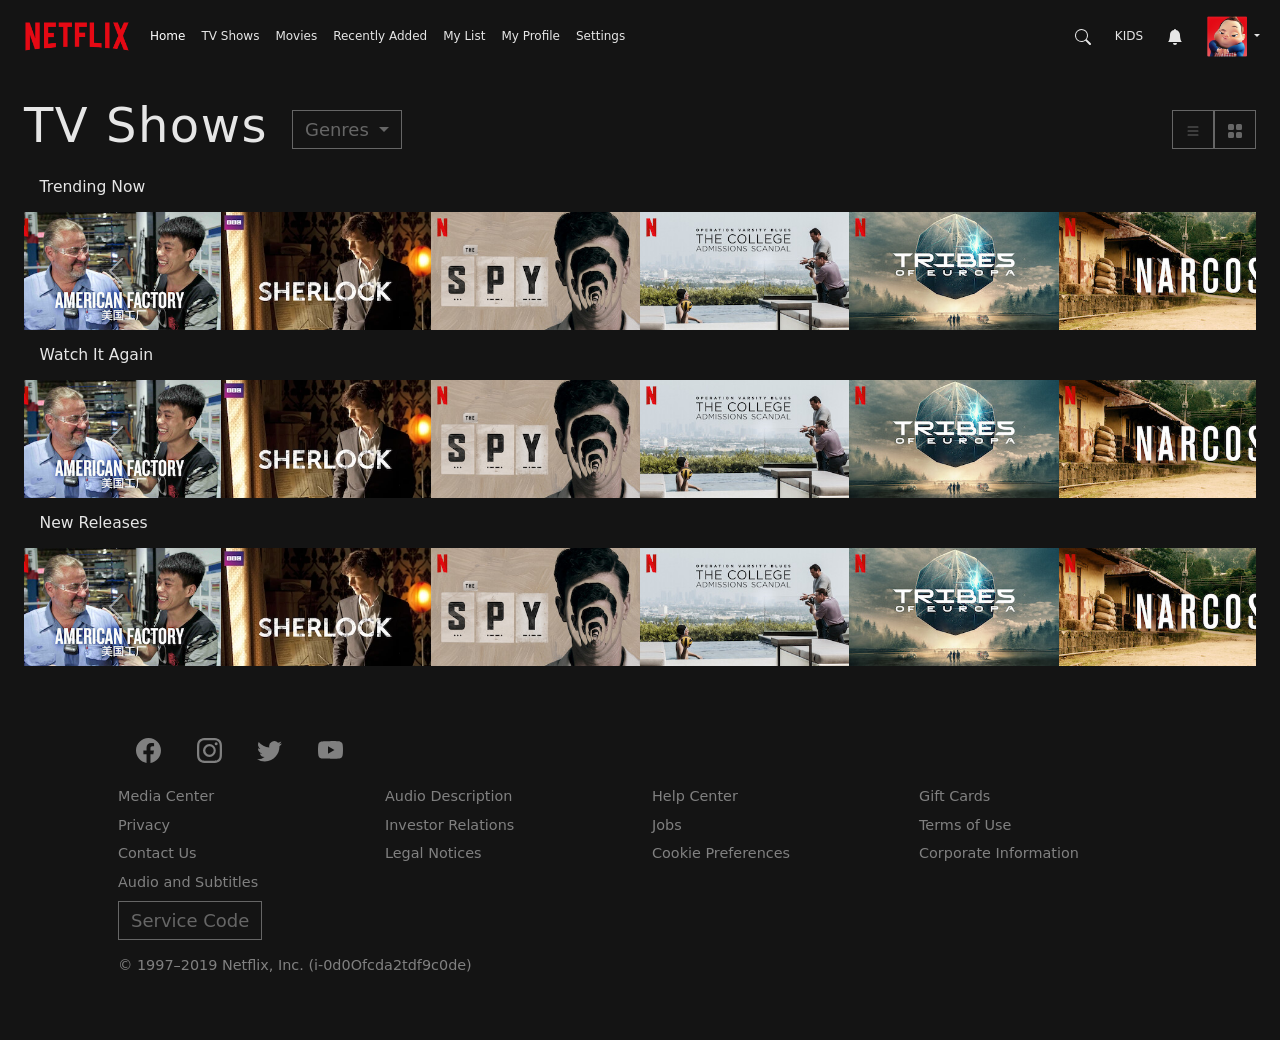
<file: HomePage/index.html>
<!doctype html>
<html lang="en">
  <head>
    <meta charset="utf-8" />
    <meta name="viewport" content="width=device-width, initial-scale=1" />
    <title>Netflix Homepage</title>
    <link
      href="https://cdn.jsdelivr.net/npm/bootstrap@5.3.8/dist/css/bootstrap.min.css"
      rel="stylesheet"
      integrity="sha384-sRIl4kxILFvY47J16cr9ZwB07vP4J8+LH7qKQnuqkuIAvNWLzeN8tE5YBujZqJLB"
      crossorigin="anonymous"
    />
    <link rel="stylesheet" href="../my-style.css" />
  </head>
  <body>
    <header>
      <!-- NAVBAR START -->
      <nav class="navbar navbar-expand-md navbar-dark">
        <div class="container-fluid">
          <a href="../HomePage/index.html">
            <img
              src="../Netflix-assets/assets/netflix_logo.png"
              alt="logo"
              class="logo"
            />
          </a>
          <button
            class="navbar-toggler"
            type="button"
            data-bs-toggle="collapse"
            data-bs-target="#navbarSupportedContent"
            aria-controls="navbarSupportedContent"
            aria-expanded="false"
            aria-label="Toggle navigation"
          >
            <span class="navbar-toggler-icon"></span>
          </button>
          <div class="collapse navbar-collapse" id="navbarSupportedContent">
            <ul class="navbar-nav me-auto mb-2 mb-lg-0">
              <li class="nav-item">
                <a class="nav-link active" aria-current="page" href="#">Home</a>
              </li>
              <li class="nav-item">
                <a class="nav-link" href="#">TV Shows</a>
              </li>
              <li class="nav-item">
                <a class="nav-link" href="#">Movies</a>
              </li>
              <li class="nav-item">
                <a class="nav-link" href="#">Recently Added</a>
              </li>
              <li class="nav-item">
                <a class="nav-link" href="#">My List</a>
              </li>
              <li class="nav-item">
                <a class="nav-link" href="../ProfilePage/profile.html"
                  >My Profile</a
                >
              </li>
              <li class="nav-item">
                <a class="nav-link" href="../SettingsPage/settings.html"
                  >Settings</a
                >
              </li>
            </ul>

            <ul
              class="navbar-nav d-flex justify-content-end align-items-center d-none d-md-flex"
            >
              <li>
                <svg
                  xmlns="http://www.w3.org/2000/svg"
                  width="16"
                  height="16"
                  fill="currentColor"
                  class="icon bi bi-search mx-3"
                  viewBox="0 0 16 16"
                >
                  <path
                    d="M11.742 10.344a6.5 6.5 0 1 0-1.397 1.398h-.001q.044.06.098.115l3.85 3.85a1 1 0 0 0 1.415-1.414l-3.85-3.85a1 1 0 0 0-.115-.1zM12 6.5a5.5 5.5 0 1 1-11 0 5.5 5.5 0 0 1 11 0"
                  />
                </svg>
              </li>
              <li class="nav-item">
                <a class="nav-link" href="#">KIDS</a>
              </li>
              <li>
                <svg
                  xmlns="http://www.w3.org/2000/svg"
                  width="16"
                  height="16"
                  fill="currentColor"
                  class="icon bi bi-bell-fill mx-3"
                  viewBox="0 0 16 16"
                >
                  <path
                    d="M8 16a2 2 0 0 0 2-2H6a2 2 0 0 0 2 2m.995-14.901a1 1 0 1 0-1.99 0A5 5 0 0 0 3 6c0 1.098-.5 6-2 7h14c-1.5-1-2-5.902-2-7 0-2.42-1.72-4.44-4.005-4.901"
                  />
                </svg>
              </li>
              <li class="nav-item dropdown">
                <a
                  class="nav-link dropdown-toggle"
                  href="#"
                  role="button"
                  data-bs-toggle="dropdown"
                  aria-expanded="false"
                >
                  <img
                    src="../Netflix-assets/assets/avatar.png"
                    alt="avatar"
                    class="avatar"
                  />
                </a>

                <ul class="dropdown-menu dropdown-menu-end">
                  <li>
                    <a class="dropdown-item" href="../ProfilePage/profile.html"
                      >Profile</a
                    >
                  </li>
                  <li>
                    <a
                      class="dropdown-item"
                      href="../SettingsPage/settings.html"
                      >Settings</a
                    >
                  </li>
                  <li><hr class="dropdown-divider" /></li>
                </ul>
              </li>
            </ul>
          </div>
        </div>
      </nav>
      <!-- NAVBAR END -->
    </header>
    <main class="homepage-main p-4">
      <div class="d-flex justify-content-between align-items-center">
        <!-- DROPDOWN AND H1 START -->
        <div
          class="genres d-flex flex-column flex-md-row align-items-start align-items-md-center"
        >
          <h1>TV Shows</h1>
          <div class="dropdown mt-2 mt-md-0 mx-md-4">
            <button
              class="btn btn-netflix dropdown-toggle"
              data-bs-toggle="dropdown"
            >
              Genres
            </button>

            <ul class="dropdown-menu">
              <li><a class="dropdown-item" href="#">Action</a></li>
              <li><a class="dropdown-item" href="#">Adventure</a></li>
              <li><a class="dropdown-item" href="#">Comedy</a></li>
              <li><a class="dropdown-item" href="#">Drama</a></li>
              <li><a class="dropdown-item" href="#">Horror</a></li>
              <li><a class="dropdown-item" href="#">Romance</a></li>
              <li><a class="dropdown-item" href="#">Sci-Fi</a></li>
            </ul>
          </div>
        </div>
        <!-- DROPDOWN AND H1 END -->
        <!-- MENU BTNS START -->
        <div class="d-flex gap-2 gap-lg-0 mt-2 mt-md-0 ms-lg-auto">
          <button class="btn btn-netflix">
            <svg
              xmlns="http://www.w3.org/2000/svg"
              width="16"
              height="16"
              fill="currentColor"
              class="bi bi-list"
              viewBox="0 0 16 16"
            >
              <path
                fill-rule="evenodd"
                d="M2.5 12a.5.5 0 0 1 .5-.5h10a.5.5 0 0 1 0 1H3a.5.5 0 0 1-.5-.5m0-4a.5.5 0 0 1 .5-.5h10a.5.5 0 0 1 0 1H3a.5.5 0 0 1-.5-.5m0-4a.5.5 0 0 1 .5-.5h10a.5.5 0 0 1 0 1H3a.5.5 0 0 1-.5-.5"
              />
            </svg>
          </button>
          <button class="btn btn-netflix">
            <svg
              xmlns="http://www.w3.org/2000/svg"
              width="16"
              height="16"
              fill="currentColor"
              class="bi bi-grid-fill"
              viewBox="0 0 16 16"
            >
              <path
                d="M1 2.5A1.5 1.5 0 0 1 2.5 1h3A1.5 1.5 0 0 1 7 2.5v3A1.5 1.5 0 0 1 5.5 7h-3A1.5 1.5 0 0 1 1 5.5zm8 0A1.5 1.5 0 0 1 10.5 1h3A1.5 1.5 0 0 1 15 2.5v3A1.5 1.5 0 0 1 13.5 7h-3A1.5 1.5 0 0 1 9 5.5zm-8 8A1.5 1.5 0 0 1 2.5 9h3A1.5 1.5 0 0 1 7 10.5v3A1.5 1.5 0 0 1 5.5 15h-3A1.5 1.5 0 0 1 1 13.5zm8 0A1.5 1.5 0 0 1 10.5 9h3a1.5 1.5 0 0 1 1.5 1.5v3a1.5 1.5 0 0 1-1.5 1.5h-3A1.5 1.5 0 0 1 9 13.5z"
              />
            </svg>
          </button>
        </div>
        <!-- MENU BTNS END -->
      </div>
      <!-- CAROUSELS -->
      <section class="carousels">
        <!-- FIRST CAROUSEL START -->
        <h2>Trending Now</h2>
        <div
          id="carouselTrending"
          class="carousel slide"
          data-bs-ride="carousel"
        >
          <div class="carousel-inner">
            <!-- FIRST SLIDE -->
            <div class="carousel-item active">
              <div class="row">
                <div class="col-6 col-md-3 col-lg-2">
                  <img
                    src="../Netflix-assets/assets/media/media1.jpg"
                    class="d-block w-100"
                  />
                </div>

                <div class="col-6 col-md-3 col-lg-2">
                  <img
                    src="../Netflix-assets/assets/media/media0.webp"
                    class="d-block w-100"
                  />
                </div>

                <div class="d-none d-md-block col-md-3 col-lg-2">
                  <img
                    src="../Netflix-assets/assets/media/media10.jpg"
                    class="d-block w-100"
                  />
                </div>

                <div class="d-none d-md-block col-md-3 col-lg-2">
                  <img
                    src="../Netflix-assets/assets/media/media11.jpg"
                    class="d-block w-100"
                  />
                </div>

                <div class="d-none d-lg-block col-lg-2">
                  <img
                    src="../Netflix-assets/assets/media/media12.jpg"
                    class="d-block w-100"
                  />
                </div>

                <div class="d-none d-lg-block col-lg-2">
                  <img
                    src="../Netflix-assets/assets/media/media13.jpg"
                    class="d-block w-100"
                  />
                </div>
              </div>
            </div>

            <!-- SECOND SLIDE -->
            <div class="carousel-item">
              <div class="row">
                <div class="col-6 col-md-3 col-lg-2">
                  <img
                    src="../Netflix-assets/assets/media/media14.webp"
                    class="d-block w-100"
                  />
                </div>

                <div class="col-6 col-md-3 col-lg-2">
                  <img
                    src="../Netflix-assets/assets/media/media15.jpg"
                    class="d-block w-100"
                  />
                </div>

                <div class="d-none d-md-block col-md-3 col-lg-2">
                  <img
                    src="../Netflix-assets/assets/media/media16.webp"
                    class="d-block w-100"
                  />
                </div>

                <div class="d-none d-md-block col-md-3 col-lg-2">
                  <img
                    src="../Netflix-assets/assets/media/media17.jpg"
                    class="d-block w-100"
                  />
                </div>

                <div class="d-none d-lg-block col-lg-2">
                  <img
                    src="../Netflix-assets/assets/media/media18.jpg"
                    class="d-block w-100"
                  />
                </div>

                <div class="d-none d-lg-block col-lg-2">
                  <img
                    src="../Netflix-assets/assets/media/media19.webp"
                    class="d-block w-100"
                  />
                </div>
              </div>
            </div>

            <!-- THIRD SLIDE -->
            <div class="carousel-item">
              <div class="row">
                <div class="col-6 col-md-3 col-lg-2">
                  <img
                    src="../Netflix-assets/assets/media/media2.webp"
                    class="d-block w-100"
                  />
                </div>

                <div class="col-6 col-md-3 col-lg-2">
                  <img
                    src="../Netflix-assets/assets/media/media20.jpg"
                    class="d-block w-100"
                  />
                </div>

                <div class="d-none d-md-block col-md-3 col-lg-2">
                  <img
                    src="../Netflix-assets/assets/media/media21.webp"
                    class="d-block w-100"
                  />
                </div>

                <div class="d-none d-md-block col-md-3 col-lg-2">
                  <img
                    src="../Netflix-assets/assets/media/media22.webp"
                    class="d-block w-100"
                  />
                </div>

                <div class="d-none d-lg-block col-lg-2">
                  <img
                    src="../Netflix-assets/assets/media/media23.webp"
                    class="d-block w-100"
                  />
                </div>

                <div class="d-none d-lg-block col-lg-2">
                  <img
                    src="../Netflix-assets/assets/media/media24.jpg"
                    class="d-block w-100"
                  />
                </div>
              </div>
            </div>
          </div>
          <button
            class="carousel-control-prev"
            type="button"
            data-bs-target="#carouselTrending"
            data-bs-slide="prev"
          >
            <span class="carousel-control-prev-icon"></span>
          </button>

          <button
            class="carousel-control-next"
            type="button"
            data-bs-target="#carouselTrending"
            data-bs-slide="next"
          >
            <span class="carousel-control-next-icon"></span>
          </button>
        </div>
        <!-- FIRST CAROUSEL END -->
        <!-- SECOND CAROUSEL START -->
        <h2>Watch It Again</h2>
        <div id="carouselAgain" class="carousel slide" data-bs-ride="carousel">
          <div class="carousel-inner">
            <!-- FIRST SLIDE -->
            <div class="carousel-item active">
              <div class="row">
                <div class="col-6 col-md-3 col-lg-2">
                  <img
                    src="../Netflix-assets/assets/media/media1.jpg"
                    class="d-block w-100"
                  />
                </div>

                <div class="col-6 col-md-3 col-lg-2">
                  <img
                    src="../Netflix-assets/assets/media/media0.webp"
                    class="d-block w-100"
                  />
                </div>

                <div class="d-none d-md-block col-md-3 col-lg-2">
                  <img
                    src="../Netflix-assets/assets/media/media10.jpg"
                    class="d-block w-100"
                  />
                </div>

                <div class="d-none d-md-block col-md-3 col-lg-2">
                  <img
                    src="../Netflix-assets/assets/media/media11.jpg"
                    class="d-block w-100"
                  />
                </div>

                <div class="d-none d-lg-block col-lg-2">
                  <img
                    src="../Netflix-assets/assets/media/media12.jpg"
                    class="d-block w-100"
                  />
                </div>

                <div class="d-none d-lg-block col-lg-2">
                  <img
                    src="../Netflix-assets/assets/media/media13.jpg"
                    class="d-block w-100"
                  />
                </div>
              </div>
            </div>

            <!-- SECOND SLIDE -->
            <div class="carousel-item">
              <div class="row">
                <div class="col-6 col-md-3 col-lg-2">
                  <img
                    src="../Netflix-assets/assets/media/media14.webp"
                    class="d-block w-100"
                  />
                </div>

                <div class="col-6 col-md-3 col-lg-2">
                  <img
                    src="../Netflix-assets/assets/media/media15.jpg"
                    class="d-block w-100"
                  />
                </div>

                <div class="d-none d-md-block col-md-3 col-lg-2">
                  <img
                    src="../Netflix-assets/assets/media/media16.webp"
                    class="d-block w-100"
                  />
                </div>

                <div class="d-none d-md-block col-md-3 col-lg-2">
                  <img
                    src="../Netflix-assets/assets/media/media17.jpg"
                    class="d-block w-100"
                  />
                </div>

                <div class="d-none d-lg-block col-lg-2">
                  <img
                    src="../Netflix-assets/assets/media/media18.jpg"
                    class="d-block w-100"
                  />
                </div>

                <div class="d-none d-lg-block col-lg-2">
                  <img
                    src="../Netflix-assets/assets/media/media19.webp"
                    class="d-block w-100"
                  />
                </div>
              </div>
            </div>

            <!-- THIRD SLIDE -->
            <div class="carousel-item">
              <div class="row">
                <div class="col-6 col-md-3 col-lg-2">
                  <img
                    src="../Netflix-assets/assets/media/media2.webp"
                    class="d-block w-100"
                  />
                </div>

                <div class="col-6 col-md-3 col-lg-2">
                  <img
                    src="../Netflix-assets/assets/media/media20.jpg"
                    class="d-block w-100"
                  />
                </div>

                <div class="d-none d-md-block col-md-3 col-lg-2">
                  <img
                    src="../Netflix-assets/assets/media/media21.webp"
                    class="d-block w-100"
                  />
                </div>

                <div class="d-none d-md-block col-md-3 col-lg-2">
                  <img
                    src="../Netflix-assets/assets/media/media22.webp"
                    class="d-block w-100"
                  />
                </div>

                <div class="d-none d-lg-block col-lg-2">
                  <img
                    src="../Netflix-assets/assets/media/media23.webp"
                    class="d-block w-100"
                  />
                </div>

                <div class="d-none d-lg-block col-lg-2">
                  <img
                    src="../Netflix-assets/assets/media/media24.jpg"
                    class="d-block w-100"
                  />
                </div>
              </div>
            </div>
          </div>
          <button
            class="carousel-control-prev"
            type="button"
            data-bs-target="#carouselAgain"
            data-bs-slide="prev"
          >
            <span class="carousel-control-prev-icon"></span>
          </button>

          <button
            class="carousel-control-next"
            type="button"
            data-bs-target="#carouselAgain"
            data-bs-slide="next"
          >
            <span class="carousel-control-next-icon"></span>
          </button>
        </div>
        <!-- SECOND CAROUSEL END -->
        <!-- THIRD CAROUSEL START -->
        <h2>New Releases</h2>
        <div
          id="carouselRelease"
          class="carousel slide"
          data-bs-ride="carousel"
        >
          <div class="carousel-inner">
            <!-- FIRST SLIDE -->
            <div class="carousel-item active">
              <div class="row">
                <div class="col-6 col-md-3 col-lg-2">
                  <img
                    src="../Netflix-assets/assets/media/media1.jpg"
                    class="d-block w-100"
                  />
                </div>

                <div class="col-6 col-md-3 col-lg-2">
                  <img
                    src="../Netflix-assets/assets/media/media0.webp"
                    class="d-block w-100"
                  />
                </div>

                <div class="d-none d-md-block col-md-3 col-lg-2">
                  <img
                    src="../Netflix-assets/assets/media/media10.jpg"
                    class="d-block w-100"
                  />
                </div>

                <div class="d-none d-md-block col-md-3 col-lg-2">
                  <img
                    src="../Netflix-assets/assets/media/media11.jpg"
                    class="d-block w-100"
                  />
                </div>

                <div class="d-none d-lg-block col-lg-2">
                  <img
                    src="../Netflix-assets/assets/media/media12.jpg"
                    class="d-block w-100"
                  />
                </div>

                <div class="d-none d-lg-block col-lg-2">
                  <img
                    src="../Netflix-assets/assets/media/media13.jpg"
                    class="d-block w-100"
                  />
                </div>
              </div>
            </div>

            <!-- SECOND SLIDE -->
            <div class="carousel-item">
              <div class="row">
                <div class="col-6 col-md-3 col-lg-2">
                  <img
                    src="../Netflix-assets/assets/media/media14.webp"
                    class="d-block w-100"
                  />
                </div>

                <div class="col-6 col-md-3 col-lg-2">
                  <img
                    src="../Netflix-assets/assets/media/media15.jpg"
                    class="d-block w-100"
                  />
                </div>

                <div class="d-none d-md-block col-md-3 col-lg-2">
                  <img
                    src="../Netflix-assets/assets/media/media16.webp"
                    class="d-block w-100"
                  />
                </div>

                <div class="d-none d-md-block col-md-3 col-lg-2">
                  <img
                    src="../Netflix-assets/assets/media/media17.jpg"
                    class="d-block w-100"
                  />
                </div>

                <div class="d-none d-lg-block col-lg-2">
                  <img
                    src="../Netflix-assets/assets/media/media18.jpg"
                    class="d-block w-100"
                  />
                </div>

                <div class="d-none d-lg-block col-lg-2">
                  <img
                    src="../Netflix-assets/assets/media/media19.webp"
                    class="d-block w-100"
                  />
                </div>
              </div>
            </div>

            <!-- THIRD SLIDE -->
            <div class="carousel-item">
              <div class="row">
                <div class="col-6 col-md-3 col-lg-2">
                  <img
                    src="../Netflix-assets/assets/media/media2.webp"
                    class="d-block w-100"
                  />
                </div>

                <div class="col-6 col-md-3 col-lg-2">
                  <img
                    src="../Netflix-assets/assets/media/media20.jpg"
                    class="d-block w-100"
                  />
                </div>

                <div class="d-none d-md-block col-md-3 col-lg-2">
                  <img
                    src="../Netflix-assets/assets/media/media21.webp"
                    class="d-block w-100"
                  />
                </div>

                <div class="d-none d-md-block col-md-3 col-lg-2">
                  <img
                    src="../Netflix-assets/assets/media/media22.webp"
                    class="d-block w-100"
                  />
                </div>

                <div class="d-none d-lg-block col-lg-2">
                  <img
                    src="../Netflix-assets/assets/media/media23.webp"
                    class="d-block w-100"
                  />
                </div>

                <div class="d-none d-lg-block col-lg-2">
                  <img
                    src="../Netflix-assets/assets/media/media24.jpg"
                    class="d-block w-100"
                  />
                </div>
              </div>
            </div>
          </div>
          <button
            class="carousel-control-prev"
            type="button"
            data-bs-target="#carouselRelease"
            data-bs-slide="prev"
          >
            <span class="carousel-control-prev-icon"></span>
          </button>

          <button
            class="carousel-control-next"
            type="button"
            data-bs-target="#carouselRelease"
            data-bs-slide="next"
          >
            <span class="carousel-control-next-icon"></span>
          </button>
        </div>
        <!-- CAROUSEL END -->
      </section>
      <!-- CAROUSELS END -->
    </main>
    <footer>
      <div class="container p-5">
        <div class="row icons mb-3">
          <div
            class="col-12 col-md-6 offset-md-3 col-lg-3 offset-lg-0 d-flex justify-content-around lg-justify-content-between"
          >
            <div>
              <svg
                xmlns="http://www.w3.org/2000/svg"
                width="25"
                height="25"
                fill="currentColor"
                class="icon bi bi-facebook"
                viewBox="0 0 16 16"
              >
                <path
                  d="M16 8.049c0-4.446-3.582-8.05-8-8.05C3.58 0-.002 3.603-.002 8.05c0 4.017 2.926 7.347 6.75 7.951v-5.625h-2.03V8.05H6.75V6.275c0-2.017 1.195-3.131 3.022-3.131.876 0 1.791.157 1.791.157v1.98h-1.009c-.993 0-1.303.621-1.303 1.258v1.51h2.218l-.354 2.326H9.25V16c3.824-.604 6.75-3.934 6.75-7.951"
                />
              </svg>
            </div>
            <div>
              <svg
                xmlns="http://www.w3.org/2000/svg"
                width="25"
                height="25"
                fill="currentColor"
                class="icon bi bi-instagram"
                viewBox="0 0 16 16"
              >
                <path
                  d="M8 0C5.829 0 5.556.01 4.703.048 3.85.088 3.269.222 2.76.42a3.9 3.9 0 0 0-1.417.923A3.9 3.9 0 0 0 .42 2.76C.222 3.268.087 3.85.048 4.7.01 5.555 0 5.827 0 8.001c0 2.172.01 2.444.048 3.297.04.852.174 1.433.372 1.942.205.526.478.972.923 1.417.444.445.89.719 1.416.923.51.198 1.09.333 1.942.372C5.555 15.99 5.827 16 8 16s2.444-.01 3.298-.048c.851-.04 1.434-.174 1.943-.372a3.9 3.9 0 0 0 1.416-.923c.445-.445.718-.891.923-1.417.197-.509.332-1.09.372-1.942C15.99 10.445 16 10.173 16 8s-.01-2.445-.048-3.299c-.04-.851-.175-1.433-.372-1.941a3.9 3.9 0 0 0-.923-1.417A3.9 3.9 0 0 0 13.24.42c-.51-.198-1.092-.333-1.943-.372C10.443.01 10.172 0 7.998 0zm-.717 1.442h.718c2.136 0 2.389.007 3.232.046.78.035 1.204.166 1.486.275.373.145.64.319.92.599s.453.546.598.92c.11.281.24.705.275 1.485.039.843.047 1.096.047 3.231s-.008 2.389-.047 3.232c-.035.78-.166 1.203-.275 1.485a2.5 2.5 0 0 1-.599.919c-.28.28-.546.453-.92.598-.28.11-.704.24-1.485.276-.843.038-1.096.047-3.232.047s-2.39-.009-3.233-.047c-.78-.036-1.203-.166-1.485-.276a2.5 2.5 0 0 1-.92-.598 2.5 2.5 0 0 1-.6-.92c-.109-.281-.24-.705-.275-1.485-.038-.843-.046-1.096-.046-3.233s.008-2.388.046-3.231c.036-.78.166-1.204.276-1.486.145-.373.319-.64.599-.92s.546-.453.92-.598c.282-.11.705-.24 1.485-.276.738-.034 1.024-.044 2.515-.045zm4.988 1.328a.96.96 0 1 0 0 1.92.96.96 0 0 0 0-1.92m-4.27 1.122a4.109 4.109 0 1 0 0 8.217 4.109 4.109 0 0 0 0-8.217m0 1.441a2.667 2.667 0 1 1 0 5.334 2.667 2.667 0 0 1 0-5.334"
                />
              </svg>
            </div>
            <div>
              <svg
                xmlns="http://www.w3.org/2000/svg"
                width="25"
                height="25"
                fill="currentColor"
                class="icon bi bi-twitter"
                viewBox="0 0 16 16"
              >
                <path
                  d="M5.026 15c6.038 0 9.341-5.003 9.341-9.334q.002-.211-.006-.422A6.7 6.7 0 0 0 16 3.542a6.7 6.7 0 0 1-1.889.518 3.3 3.3 0 0 0 1.447-1.817 6.5 6.5 0 0 1-2.087.793A3.286 3.286 0 0 0 7.875 6.03a9.32 9.32 0 0 1-6.767-3.429 3.29 3.29 0 0 0 1.018 4.382A3.3 3.3 0 0 1 .64 6.575v.045a3.29 3.29 0 0 0 2.632 3.218 3.2 3.2 0 0 1-.865.115 3 3 0 0 1-.614-.057 3.28 3.28 0 0 0 3.067 2.277A6.6 6.6 0 0 1 .78 13.58a6 6 0 0 1-.78-.045A9.34 9.34 0 0 0 5.026 15"
                />
              </svg>
            </div>
            <div>
              <svg
                xmlns="http://www.w3.org/2000/svg"
                width="25"
                height="25"
                fill="currentColor"
                class="icon bi bi-youtube"
                viewBox="0 0 16 16"
              >
                <path
                  d="M8.051 1.999h.089c.822.003 4.987.033 6.11.335a2.01 2.01 0 0 1 1.415 1.42c.101.38.172.883.22 1.402l.01.104.022.26.008.104c.065.914.073 1.77.074 1.957v.075c-.001.194-.01 1.108-.082 2.06l-.008.105-.009.104c-.05.572-.124 1.14-.235 1.558a2.01 2.01 0 0 1-1.415 1.42c-1.16.312-5.569.334-6.18.335h-.142c-.309 0-1.587-.006-2.927-.052l-.17-.006-.087-.004-.171-.007-.171-.007c-1.11-.049-2.167-.128-2.654-.26a2.01 2.01 0 0 1-1.415-1.419c-.111-.417-.185-.986-.235-1.558L.09 9.82l-.008-.104A31 31 0 0 1 0 7.68v-.123c.002-.215.01-.958.064-1.778l.007-.103.003-.052.008-.104.022-.26.01-.104c.048-.519.119-1.023.22-1.402a2.01 2.01 0 0 1 1.415-1.42c.487-.13 1.544-.21 2.654-.26l.17-.007.172-.006.086-.003.171-.007A100 100 0 0 1 7.858 2zM6.4 5.209v4.818l4.157-2.408z"
                />
              </svg>
            </div>
          </div>
        </div>
        <div class="row links">
          <div class="col-6 col-md-3">
            <p class="footer-li">Media Center</p>
            <p class="footer-li">Privacy</p>
            <p class="footer-li">Contact Us</p>
            <p class="footer-li">Audio and Subtitles</p>
          </div>

          <div class="col-6 col-md-3">
            <p class="footer-li">Audio Description</p>
            <p class="footer-li">Investor Relations</p>
            <p class="footer-li">Legal Notices</p>
          </div>

          <div class="col-6 col-md-3">
            <p class="footer-li">Help Center</p>
            <p class="footer-li">Jobs</p>
            <p class="footer-li">Cookie Preferences</p>
          </div>

          <div class="col-6 col-md-3">
            <p class="footer-li">Gift Cards</p>
            <p class="footer-li">Terms of Use</p>
            <p class="footer-li">Corporate Information</p>
          </div>
        </div>
        <div class="d-flex flex-column align-items-center align-items-lg-start">
          <button class="btn btn-netflix">Service Code</button>
          <p class="py-2">
            &copy; 1997–2019 Netflix, Inc. (i-0d0Ofcda2tdf9c0de)
          </p>
        </div>
      </div>
    </footer>
    <script
      src="https://cdn.jsdelivr.net/npm/bootstrap@5.3.8/dist/js/bootstrap.bundle.min.js"
      integrity="sha384-FKyoEForCGlyvwx9Hj09JcYn3nv7wiPVlz7YYwJrWVcXK/BmnVDxM+D2scQbITxI"
      crossorigin="anonymous"
    ></script>
  </body>
</html>
</file>
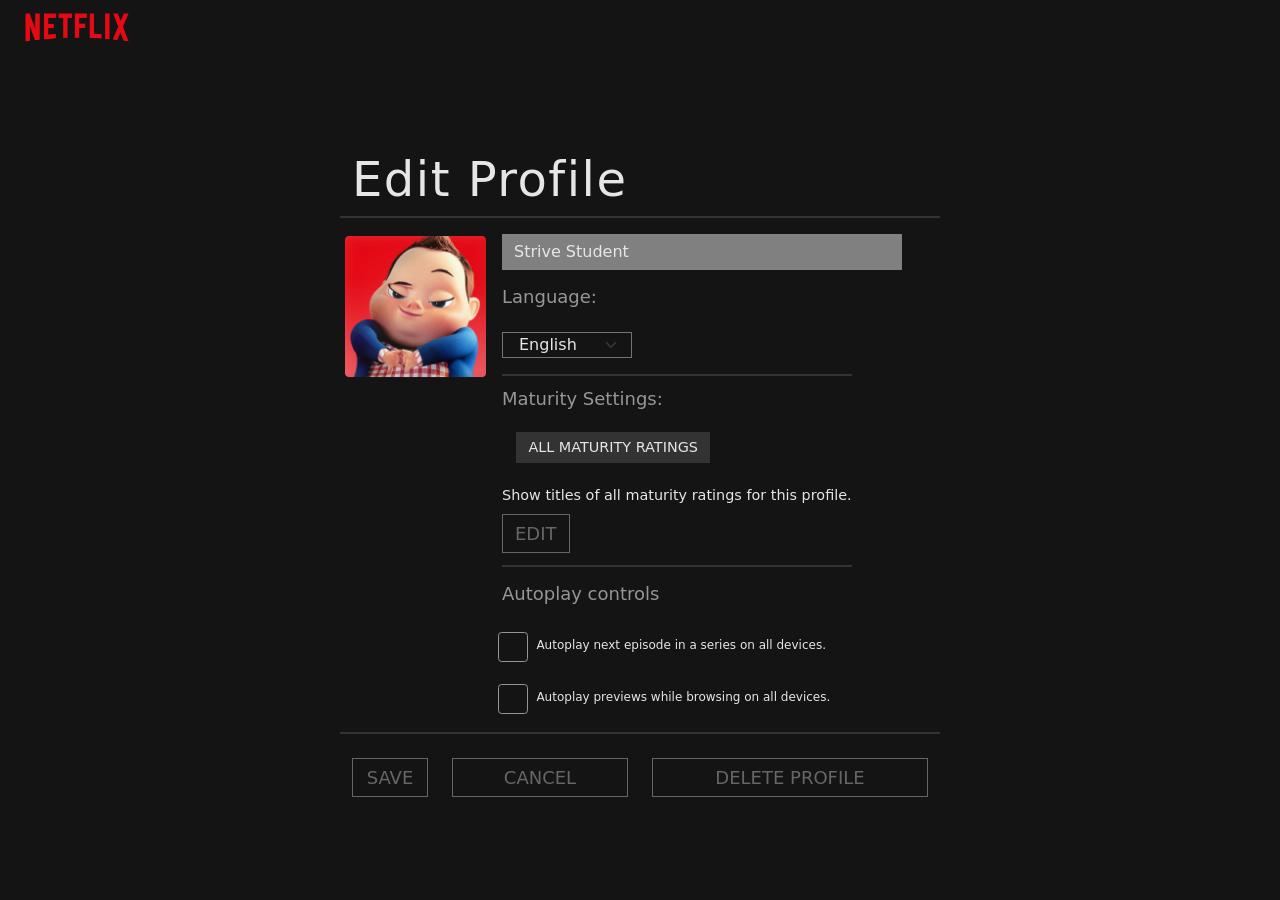
<file: ProfilePage/profile.html>
<!doctype html>
<html lang="en">
  <head>
    <meta charset="utf-8" />
    <meta name="viewport" content="width=device-width, initial-scale=1" />
    <title>Profile Page</title>
    <link
      href="https://cdn.jsdelivr.net/npm/bootstrap@5.3.8/dist/css/bootstrap.min.css"
      rel="stylesheet"
      integrity="sha384-sRIl4kxILFvY47J16cr9ZwB07vP4J8+LH7qKQnuqkuIAvNWLzeN8tE5YBujZqJLB"
      crossorigin="anonymous"
    />
    <link rel="stylesheet" href="../my-style.css" />
  </head>
  <body>
    <header>
      <!-- NAVBAR START -->
      <nav>
        <div class="container-fluid">
          <a href="../HomePage/index.html">
            <img
              src="../Netflix-assets/assets/netflix_logo.png"
              alt="logo"
              class="logo"
            />
          </a>
        </div>
      </nav>
      <!-- NAVBAR END -->
    </header>
    <main class="profile-main">
      <!-- Container -->
      <div class="container mt-md-5 p-5">
        <!-- ROW centered -->
        <div class="row justify-content-center">
          <!-- COL CONTENTS -->
          <div class="col-12 col-md-10 col-lg-8 mx-auto">
            <!-- First row h1 -->
            <div class="row">
              <div class="col">
                <h1 class="text-center text-md-start">Edit Profile</h1>
              </div>
            </div>

            <!-- Second row form and avatar -->
            <div
              class="row second-row py-3 justify-content-center text-center text-md-start"
            >
              <!-- col AVATAR -->
              <div class="col-12 col-md-3 px-1 mb-3 mb-md-0">
                <img
                  src="../Netflix-assets/assets/avatar.png"
                  alt="avatar"
                  class="img-fluid"
                />
              </div>

              <!--col FORM -->
              <div class="col-12 col-md-9">
                <form
                  class="d-flex flex-column align-items-center align-items-md-start gap-3 profile-form"
                >
                  <input
                    type="text"
                    class="form-control input-style text-center text-md-start"
                    value="Strive Student"
                  />
                  <!-- language select -->

                  <h3>Language:</h3>
                  <select
                    id="language"
                    class="form-select border-secondary select-style"
                  >
                    <option>English</option>
                    <option>Spanish</option>
                    <option>French</option>
                    <option>German</option>
                    <option>Italian</option>
                    <option>Japanese</option>
                  </select>
                  <!-- maturity settings -->
                  <div class="form-maturity">
                    <h3>Maturity Settings:</h3>
                    <button class="btn-maturity">ALL MATURITY RATINGS</button>
                    <p>Show titles of all maturity ratings for this profile.</p>
                    <button class="btn-netflix">EDIT</button>
                  </div>
                  <!-- autoplay section -->
                  <h3>Autoplay controls</h3>
                  <div class="form-check d-flex align-items-center">
                    <input
                      class="form-check-input"
                      type="checkbox"
                      id="autoplay1"
                    />
                    <label class="form-check-label mx-2" for="autoplay1">
                      Autoplay next episode in a series on all devices.
                    </label>
                  </div>

                  <div class="form-check d-flex align-items-center">
                    <input
                      class="form-check-input"
                      type="checkbox"
                      id="autoplay2"
                    />
                    <label class="form-check-label mx-2" for="autoplay2">
                      Autoplay previews while browsing on all devices.
                    </label>
                  </div>
                </form>
              </div>
            </div>

            <!-- Third row buttons -->
            <div class="row mt-4 px-0">
              <div class="col-12 col-md-2 offset-md-0 mb-2">
                <button class="btn-netflix w-100">SAVE</button>
              </div>

              <div class="col-12 col-md-4 offset-md-0 mb-2">
                <button class="btn-netflix w-100">CANCEL</button>
              </div>

              <div class="col-12 col-md-6 offset-md-0">
                <button class="btn-netflix w-100">DELETE PROFILE</button>
              </div>
            </div>
          </div>
        </div>
      </div>
    </main>
    <script
      src="https://cdn.jsdelivr.net/npm/bootstrap@5.3.8/dist/js/bootstrap.bundle.min.js"
      integrity="sha384-FKyoEForCGlyvwx9Hj09JcYn3nv7wiPVlz7YYwJrWVcXK/BmnVDxM+D2scQbITxI"
      crossorigin="anonymous"
    ></script>
  </body>
</html>
</file>
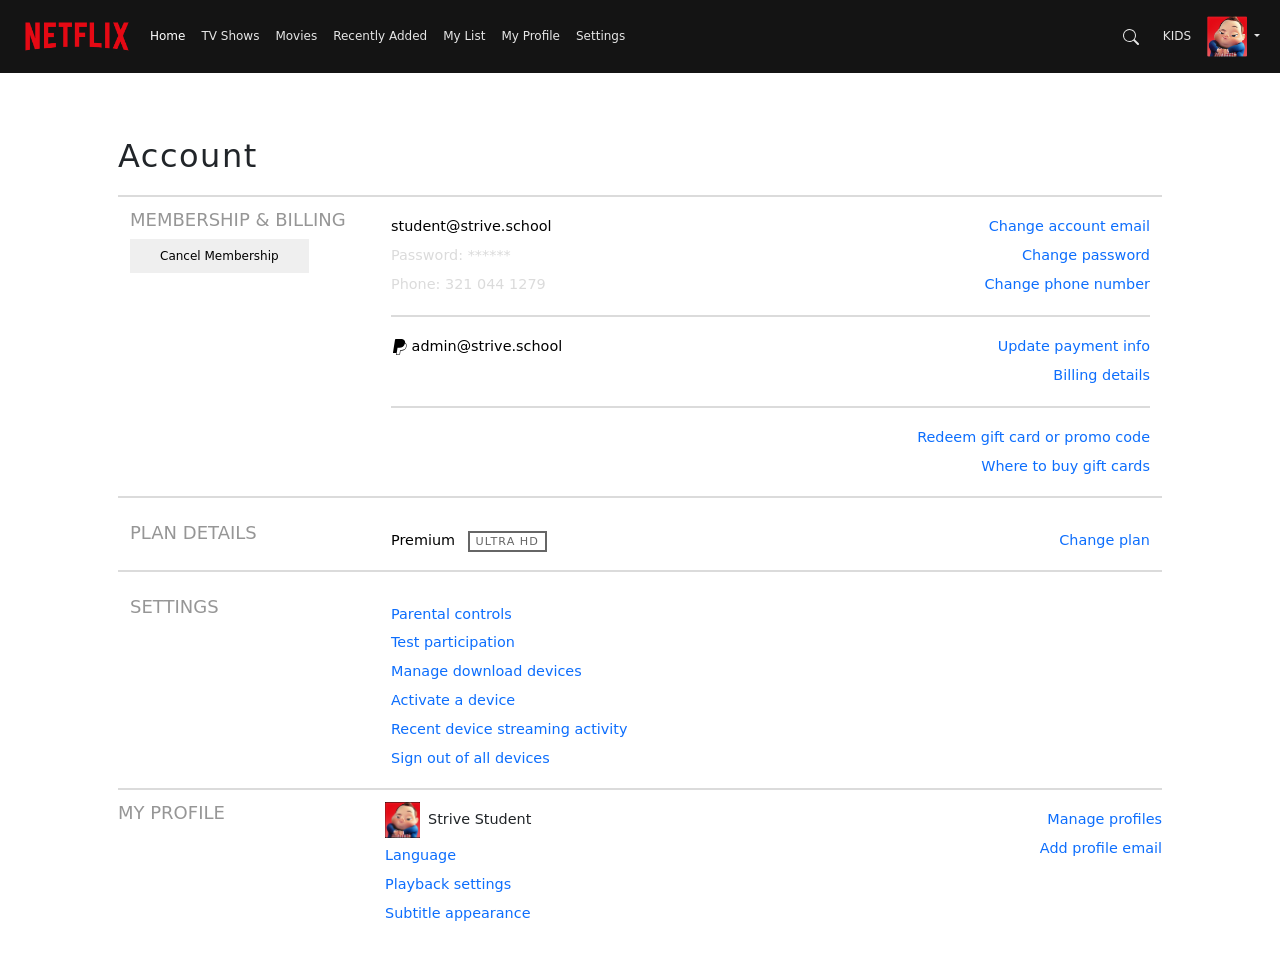
<file: SettingsPage/settings.html>
<!doctype html>
<html lang="en">
  <head>
    <meta charset="utf-8" />
    <meta name="viewport" content="width=device-width, initial-scale=1" />
    <title>Settings Page</title>
    <link
      href="https://cdn.jsdelivr.net/npm/bootstrap@5.3.8/dist/css/bootstrap.min.css"
      rel="stylesheet"
      integrity="sha384-sRIl4kxILFvY47J16cr9ZwB07vP4J8+LH7qKQnuqkuIAvNWLzeN8tE5YBujZqJLB"
      crossorigin="anonymous"
    />
    <link rel="stylesheet" href="../my-style.css" />
  </head>
  <body class="settings-body">
    <header class="settings-header">
      <!-- NAVBAR START -->
      <nav class="navbar navbar-expand-md navbar-dark">
        <div class="container-fluid">
          <a href="../HomePage/index.html">
            <img
              src="../Netflix-assets/assets/netflix_logo.png"
              alt="logo"
              class="logo"
            />
          </a>
          <button
            class="navbar-toggler"
            type="button"
            data-bs-toggle="collapse"
            data-bs-target="#navbarSupportedContent"
            aria-controls="navbarSupportedContent"
            aria-expanded="false"
            aria-label="Toggle navigation"
          >
            <span class="navbar-toggler-icon"></span>
          </button>
          <div class="collapse navbar-collapse" id="navbarSupportedContent">
            <ul class="navbar-nav me-auto mb-2 mb-lg-0">
              <li class="nav-item">
                <a
                  class="nav-link active"
                  aria-current="page"
                  href="../HomePage/index.html"
                  >Home</a
                >
              </li>
              <li class="nav-item">
                <a class="nav-link" href="#">TV Shows</a>
              </li>
              <li class="nav-item">
                <a class="nav-link" href="#">Movies</a>
              </li>
              <li class="nav-item">
                <a class="nav-link" href="#">Recently Added</a>
              </li>
              <li class="nav-item">
                <a class="nav-link" href="#">My List</a>
              </li>
              <li class="nav-item">
                <a class="nav-link" href="../ProfilePage/profile.html"
                  >My Profile</a
                >
              </li>
              <li class="nav-item">
                <a class="nav-link" href="../SettingsPage/settings.html"
                  >Settings</a
                >
              </li>
            </ul>
            <ul
              class="navbar-nav d-flex justify-content-end align-items-center d-none d-md-flex"
            >
              <li>
                <svg
                  xmlns="http://www.w3.org/2000/svg"
                  width="16"
                  height="16"
                  fill="currentColor"
                  class="icon bi bi-search mx-3"
                  viewBox="0 0 16 16"
                >
                  <path
                    d="M11.742 10.344a6.5 6.5 0 1 0-1.397 1.398h-.001q.044.06.098.115l3.85 3.85a1 1 0 0 0 1.415-1.414l-3.85-3.85a1 1 0 0 0-.115-.1zM12 6.5a5.5 5.5 0 1 1-11 0 5.5 5.5 0 0 1 11 0"
                  />
                </svg>
              </li>
              <li class="nav-item">
                <a class="nav-link" href="#">KIDS</a>
              </li>
              <li class="nav-item dropdown">
                <a
                  class="nav-link dropdown-toggle"
                  href="#"
                  role="button"
                  data-bs-toggle="dropdown"
                  aria-expanded="false"
                >
                  <img
                    src="../Netflix-assets/assets/avatar.png"
                    alt="avatar"
                    class="avatar"
                  />
                </a>

                <ul class="dropdown-menu dropdown-menu-end">
                  <li>
                    <a class="dropdown-item" href="../HomePage/index.html"
                      >Homepage</a
                    >
                  </li>
                  <li>
                    <a class="dropdown-item" href="../ProfilePage/profile.html"
                      >Profile</a
                    >
                  </li>
                  <li><hr class="dropdown-divider" /></li>
                </ul>
              </li>
            </ul>
          </div>
        </div>
      </nav>
      <!-- NAVBAR END -->
    </header>
    <main class="settings-main">
      <!-- same structure as profile page with centered content row -->
      <div class="container mt-md-3 p-5">
        <div class="row justify-content-center">
          <div class="col">
            <!-- contents -->
            <div class="row">
              <!-- title -->
              <h1 class="fs-2 text-dark text-center text-md-start">Account</h1>
              <!-- membership & billing -->
            </div>
            <div class="row membership">
              <div class="col-12 col-md-4 col-lg-3">
                <h3>MEMBERSHIP & BILLING</h3>
                <button class="settings-button">Cancel Membership</button>
              </div>
              <div class="col-12 col-md-8 col-lg-9">
                <!-- FIRST LINE-->
                <!-- display flex -->
                <div class="d-flex justify-content-between align-items-start">
                  <!-- LEFT -->
                  <div>
                    <p class="text-black">student@strive.school</p>
                    <p>Password: ******</p>
                    <p>Phone: 321 044 1279</p>
                  </div>

                  <!-- RIGHT -->
                  <div class="text-end">
                    <p>
                      <a href="#">Change account email</a>
                    </p>
                    <p><a href="#">Change password</a></p>
                    <p><a href="#">Change phone number</a></p>
                  </div>
                </div>
                <!-- SECOND LINE-->
                <div
                  class="d-flex justify-content-between align-items-start paypal"
                >
                  <!-- LEFT -->
                  <div>
                    <p class="text-black">
                      <svg
                        xmlns="http://www.w3.org/2000/svg"
                        width="16"
                        height="16"
                        fill="currentColor"
                        class="bi bi-paypal"
                        viewBox="0 0 16 16"
                      >
                        <path
                          d="M14.06 3.713c.12-1.071-.093-1.832-.702-2.526C12.628.356 11.312 0 9.626 0H4.734a.7.7 0 0 0-.691.59L2.005 13.509a.42.42 0 0 0 .415.486h2.756l-.202 1.28a.628.628 0 0 0 .62.726H8.14c.429 0 .793-.31.862-.731l.025-.13.48-3.043.03-.164.001-.007a.35.35 0 0 1 .348-.297h.38c1.266 0 2.425-.256 3.345-.91q.57-.403.993-1.005a4.94 4.94 0 0 0 .88-2.195c.242-1.246.13-2.356-.57-3.154a2.7 2.7 0 0 0-.76-.59l-.094-.061ZM6.543 8.82a.7.7 0 0 1 .321-.079H8.3c2.82 0 5.027-1.144 5.672-4.456l.003-.016q.326.186.548.438c.546.623.679 1.535.45 2.71-.272 1.397-.866 2.307-1.663 2.874-.802.57-1.842.815-3.043.815h-.38a.87.87 0 0 0-.863.734l-.03.164-.48 3.043-.024.13-.001.004a.35.35 0 0 1-.348.296H5.595a.106.106 0 0 1-.105-.123l.208-1.32z"
                        />
                      </svg>
                      admin@strive.school
                    </p>
                  </div>

                  <!-- RIGHT -->
                  <div class="text-end">
                    <p><a href="#">Update payment info</a></p>
                    <p><a href="#">Billing details</a></p>
                  </div>
                </div>
                <!-- THIRD LINE-->
                <div class="d-flex justify-content-between align-items-start">
                  <!-- LEFT -->
                  <div></div>

                  <!-- RIGHT -->
                  <div class="text-end">
                    <p>
                      <a href="#">Redeem gift card or promo code</a>
                    </p>
                    <p>
                      <a href="#">Where to buy gift cards</a>
                    </p>
                  </div>
                </div>
              </div>
            </div>
            <!-- plan details -->
            <div class="row plan">
              <div class="col-12 col-md-4 col-lg-3">
                <h3>PLAN DETAILS</h3>
              </div>
              <div class="col-12 col-md-8 col-lg-9">
                <!-- display flex -->
                <div class="d-flex justify-content-between align-items-start">
                  <!-- LEFT -->
                  <div>
                    <p class="text-black">
                      Premium <span class="ultra-hd">ULTRA HD</span>
                    </p>
                  </div>

                  <!-- RIGHT -->
                  <div class="text-end">
                    <p><a href="#">Change plan</a></p>
                  </div>
                </div>
              </div>
            </div>
            <!-- settings -->
            <div class="row settings">
              <div class="col-12 col-md-4 col-lg-3">
                <h3>SETTINGS</h3>
              </div>
              <div class="col-12 col-md-8 col-lg-9">
                <!-- display flex -->
                <div class="d-flex justify-content-between align-items-start">
                  <!-- LEFT -->
                  <div>
                    <p><a href="#">Parental controls</a></p>
                    <p><a href="#">Test participation</a></p>
                    <p>
                      <a href="#">Manage download devices</a>
                    </p>

                    <p><a href="#">Activate a device</a></p>
                    <p><a href="#"></a></p>
                    <p>
                      <a href="#">Recent device streaming activity</a>
                    </p>
                    <p>
                      <a href="#">Sign out of all devices</a>
                    </p>
                  </div>
                </div>
              </div>
            </div>
            <!-- my profile -->
            <div class="row my-profile">
              <div class="col-12 col-md-4 col-lg-3">
                <h3>MY PROFILE</h3>
              </div>
              <div class="col-12 col-md-8 col-lg-9">
                <!-- display flex -->
                <div class="d-flex justify-content-between align-items-start">
                  <!-- LEFT -->
                  <div>
                    <div class="d-flex align-items-center">
                      <img
                        src="../Netflix-assets/assets/avatar.png"
                        alt="avatar"
                        class="avatar-settings"
                      />
                      <p class="ms-2 text-dark">Strive Student</p>
                    </div>
                    <p><a href="#">Language</a></p>
                    <p><a href="#">Playback settings</a></p>
                    <p><a href="#">Subtitle appearance</a></p>
                  </div>

                  <!-- RIGHT -->
                  <div class="text-end">
                    <p><a href="#">Manage profiles</a></p>
                    <p><a href="#">Add profile email</a></p>
                  </div>
                </div>
                <!-- MIDDLE
                  <div class="text-end">
                    <a href="#">Viewing activity</a><br>
                    <a href="#">Ratings</a>
                  </div> -->
              </div>
            </div>
          </div>
        </div>
      </div>
    </main>
    <script
      src="https://cdn.jsdelivr.net/npm/bootstrap@5.3.8/dist/js/bootstrap.bundle.min.js"
      integrity="sha384-FKyoEForCGlyvwx9Hj09JcYn3nv7wiPVlz7YYwJrWVcXK/BmnVDxM+D2scQbITxI"
      crossorigin="anonymous"
    ></script>
  </body>
</html>
</file>
<file: my-style.css>
/* GENERAL */

body {
  background-color: #141414;
  font-size: 12px;
}

.icon:hover {
  transform: scale(1.1);
  cursor: pointer;
}

h1 {
  font-size: 4em;
  font-weight: 400;
  letter-spacing: 1.5px;
  white-space: nowrap;
}

h2 {
  font-size: 1.3em;
  margin: 1em;
}


h3 {
  font-size: 1.5em;
  font-weight: 300;
  color: #969696;
}

p{
  font-size: 1.2em;
  margin: 0.5em 0;
}

/* BUTTONS */
/* .genres{
  background-color: #141414;
  color: #e6e6e6;
} */

.btn-netflix {
  background-color: transparent;
  border: 1px solid #666666;
  color: #666666;
  font-size: 0.9rem;
  padding: 5px 12px;
  border-radius: 0;
  font-size: 1.5em;
}

.btn-netflix:hover {
  background-color: #e6e6e6;
  color: #141414;
}
/* HEADER */
header {
  color: #e6e6e6;
}

.navbar .nav-link {
  color: #e6e6e6;
}

.nav-link:hover,
.footer-li:hover {
  font-weight: 700;
}

.logo {
  max-width: 130px;
  cursor: pointer;
}

.avatar {
  max-width: 40px;
}

.hamburger-icon {
  color: white;
}

/* MAIN */
.homepage-main, .profile-main {
  color: #e6e6e6;
}


.carousel img {
  transition: transform 0.3s;
}

.carousel img:hover {
  transform: scale(1.1);
}

.carousel-item .row div {
  padding: 0;
}

/* FOOTER */
footer {
  color: #808080;
}

/* profile page specific */
.mx-auto {
  max-width: 600px;
}

.second-row {
  border-top: 2px solid #333333;
  border-bottom: 2px solid #333333;
}


.input-style {
  background-color: #808080;
  border-radius: 0;
  border: none;
  color: #e6e6e6;
}

.select-style {
  background-color: #141414;
  border-radius: 0;
  color: #e6e6e6;
  max-width: 130px;
  padding: 0 1em;
}

.select-style:hover {
  background-color: #e6e6e6;
  color: #141414;
}

.profile-form {
  max-width: 400px;
}

/* .profile-avatar {
  max-width: 130px;
} */

.btn-maturity {
  background-color: #333333;
  border: none;
  color: #e6e6e6;
  font-size: 0.9rem;
  padding: 5px 12px;
  margin: 1em;
  border-radius: 0;
}

.btn-maturity:hover {
  background-color: #e6e6e6;
  color: #141414;
}

.form-check-input {
  background-color: transparent;
  border: 1px solid #969696;
  font-size: 0.9rem;
  padding: 5px 12px;
  border-radius: 0;
  width: 30px;
  height: 30px;
}

.form-check-input:checked {
  background-color: transparent;
  border-color: #969696;
  accent-color: #969696;
}
/* override bts */
.form-check-input:focus {
  border-color: #e50914;
  box-shadow: 0 0 5px #e50914;
}
.form-maturity {
  border-top: 2px solid #333333;
  border-bottom: 2px solid #333333;
  padding: 1em 0;
}

/* specific to settings page */
.settings-body {
  background-color: white;
}

.settings-header {
  background-color: #141414;
}

.settings-main {
  color: #dbdbdb;
}

.membership, .paypal{
  border-top: 2px solid #dbdbdb;
  border-bottom: 2px solid #dbdbdb;
  margin: 1em 0;
  padding: 1em 0;
}

.plan, .settings{
  border-bottom: 2px solid #dbdbdb;
  margin: 1em 0;
  padding: 1em 0;
}

.ultra-hd {
  border: 2px solid #666;
  padding: 2px 6px;
  font-size: 0.7rem;
  letter-spacing: 1px;
  color: #666;
  margin-left: 8px;
}

.settings-main a {
  color: #0d6efd;
  text-decoration: none;
}

.settings-main a:hover {
  color: #71aee1;
}

.avatar-settings {
  width: 35px;
}

.settings-button{
  border: none;
  padding: 8px 30px;
}

.settings-button:hover{
  background-color: #333333;
  color: white;
}
</file>
